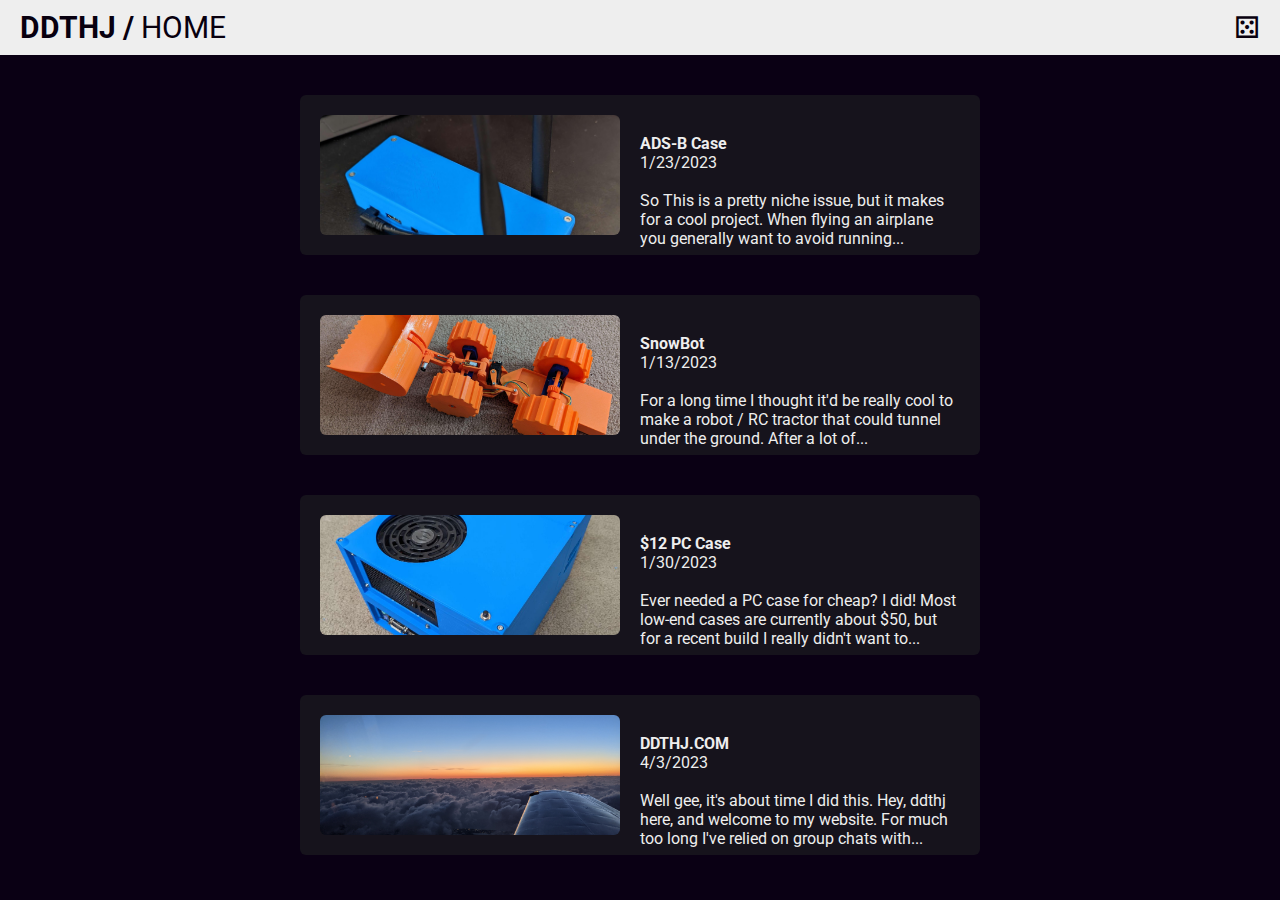
<file: index.html>
<!DOCTYPE html>
<html>
	<head>
		<link href="style.css" rel='stylesheet'>
		<link href='https://fonts.googleapis.com/css?family=Roboto' rel='stylesheet'>
	</head>
	<body>
		<div class="header">
			<a href="index.html" style="color: inherit; text-decoration: none;"> <b>DDTHJ /</b> HOME </a>
			<span id="dice" style="float: right;">&#9860</span>
		</div>
		<div class="preview" onclick="window.location.href = '3.html';">
			<img src="./res/3_0.jpg" align="left">
			<div>
				<b>ADS-B Case</b>
				1/23/2023

				So This is a pretty niche issue, but it makes for a cool project. When flying an airplane you generally want to avoid running...
			</div>
		</div>
		<div class="preview" onclick="window.location.href = '2.html';">
			<img src="./res/2_0.jpg" align="left">
			<div>
				<b>SnowBot</b>
				1/13/2023

				For a long time I thought it'd be really cool to make a robot / RC tractor that could tunnel under the ground. After a lot of...
			</div>
		</div>
		<div class="preview" onclick="window.location.href = '1.html';">
			<img src="./res/1_0.jpg" align="left">
			<div>
				<b>$12 PC Case</b>
				1/30/2023

				Ever needed a PC case for cheap? I did! Most low-end cases are currently about $50, but for a recent build I really didn't want to...
			</div>
		</div>
		<div class="preview" onclick="window.location.href = '0.html';">
			<img src="./res/0_0.jpg" align="left">
			<div>
				<b>DDTHJ.COM</b>
				4/3/2023

				Well gee, it's about time I did this. Hey, ddthj here, and welcome to my website. For much too long I've relied on group chats with...
			</div>
		</div>
	</body>
</html>

<script>
	var dice = document.getElementById("dice");
	dice.onclick = jump;
	function jump(){window.location.href = Math.floor(Math.random() * 4) + ".html";}
</script>
</file>
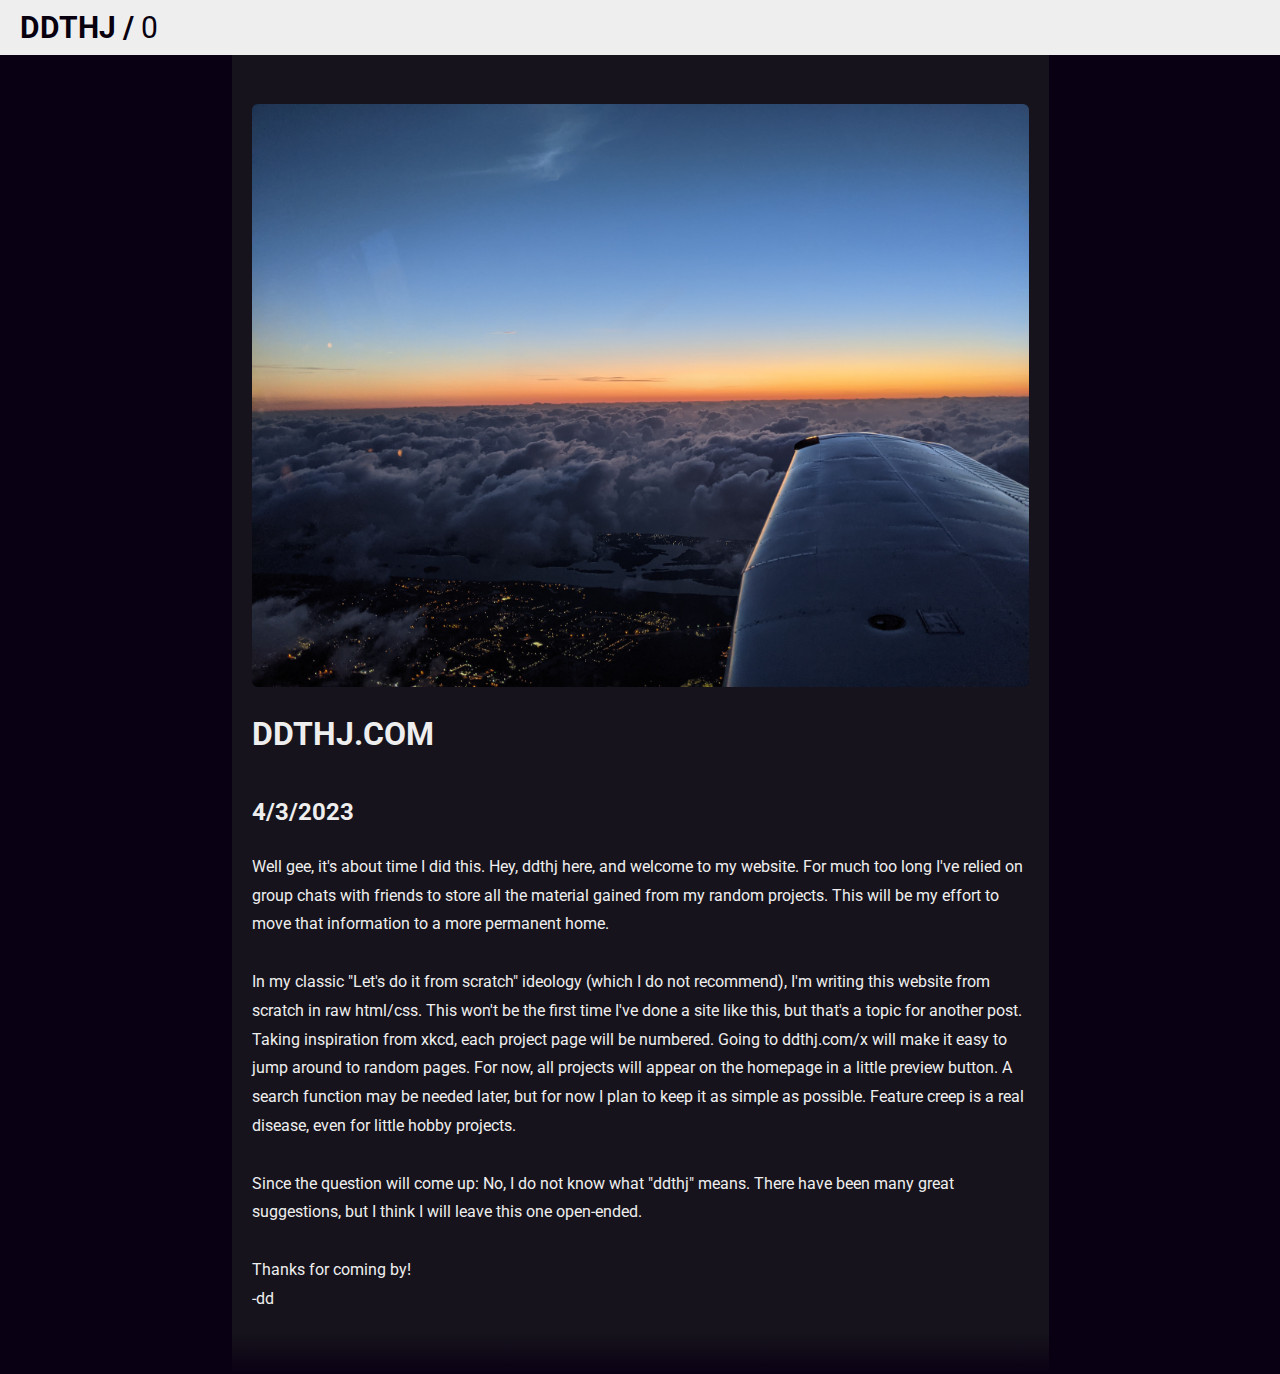
<file: 0.html>
<!DOCTYPE html>
<html>
	<head>
		<link href="style.css" rel='stylesheet'>
		<link href='https://fonts.googleapis.com/css?family=Roboto' rel='stylesheet'>
	</head>
	<body>
		<div class="header">
			<a href="index.html" style="color: inherit; text-decoration: none;"> <b>DDTHJ /</b> 0 </a>
		</div>
		<div class="post">
			<img src="./res/0_0.jpg">
			<h1 class="title">DDTHJ.COM</h1>
			<h2 class="date">4/3/2023</h2>
			Well gee, it's about time I did this. Hey, ddthj here, and welcome to my website. For much too long I've relied on group chats with friends to store all the material gained from my random projects. This will be my effort to move that information to a more permanent home.

			In my classic "Let's do it from scratch" ideology (which I do not recommend), I'm writing this website from scratch in raw html/css. This won't be the first time I've done a site like this, but that's a topic for another post. Taking inspiration from xkcd, each project page will be numbered. Going to ddthj.com/x will make it easy to jump around to random pages. For now, all projects will appear on the homepage in a little preview button. A search function may be needed later, but for now I plan to keep it as simple as possible. Feature creep is a real disease, even for little hobby projects.

			Since the question will come up: No, I do not know what "ddthj" means. There have been many great suggestions, but I think I will leave this one open-ended.

			Thanks for coming by!
			-dd
		</div>
		<div class="fade"></div>
	</body>
</html>
</file>
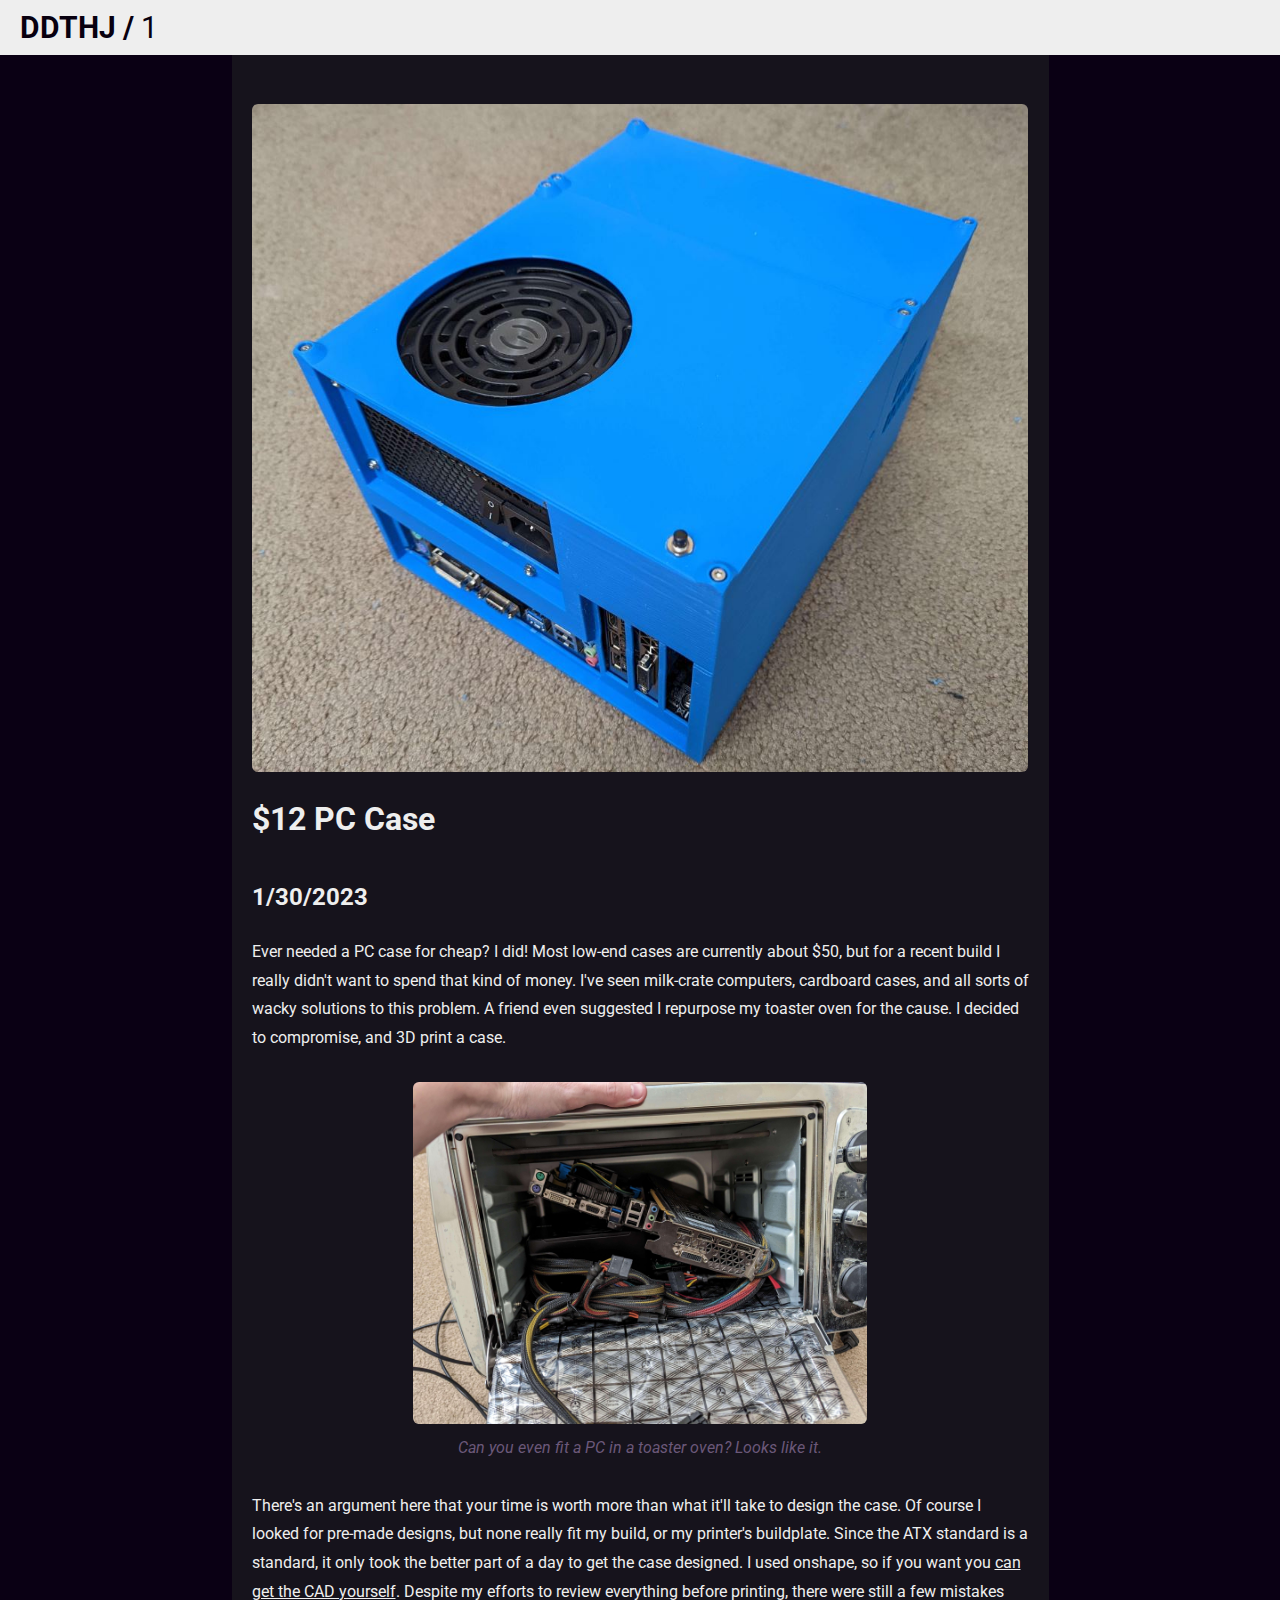
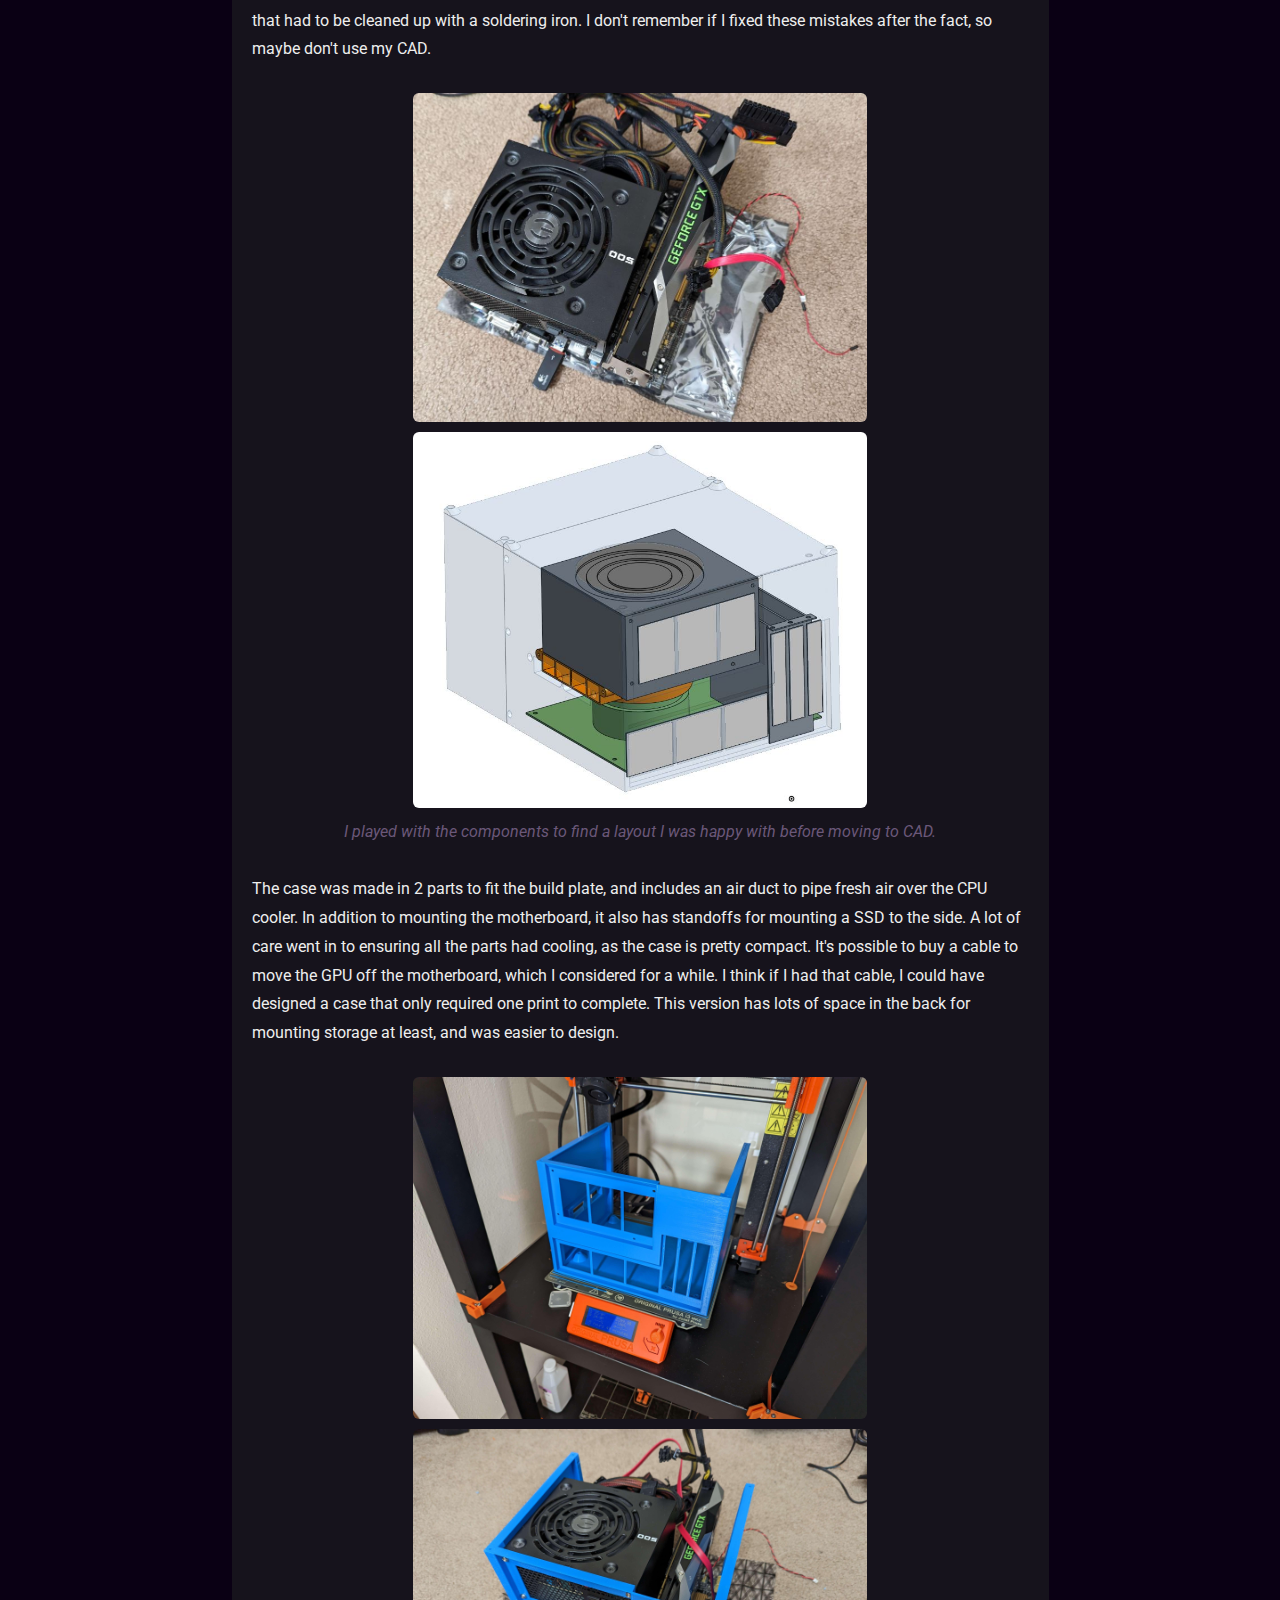
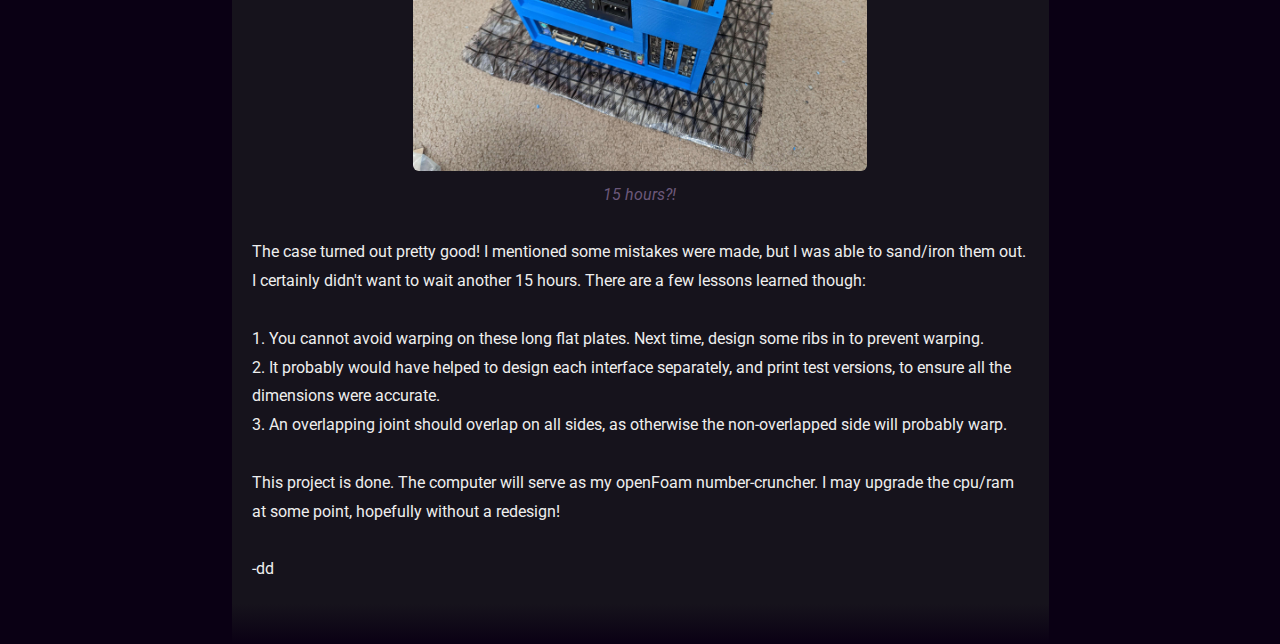
<file: 1.html>
<!DOCTYPE html>
<!--
How to write article:
1. Save html to next-number .html
2. Update said number in the header link
3. Change title, date, and text
4. Make preview entry on homepage
5. Update the dice
-->
<html>
	<head>
		<link href="style.css" rel='stylesheet'>
		<link href='https://fonts.googleapis.com/css?family=Roboto' rel='stylesheet'>
	</head>
	<body>
		<div class="header">
			<a href="index.html" style="color: inherit; text-decoration: none;"> <b>DDTHJ /</b> 1 </a>
		</div>
		<div class="post">
			<img src="./res/1_0.jpg">
			<h1 class="title">$12 PC Case</h1>
			<h2 class="date">1/30/2023</h2>
			Ever needed a PC case for cheap? I did! Most low-end cases are currently about $50, but for a recent build I really didn't want to spend that kind of money. I've seen milk-crate computers, cardboard cases, and all sorts of wacky solutions to this problem. A friend even suggested I repurpose my toaster oven for the cause. I decided to compromise, and 3D print a case.
			<div class="mini">
				<img src="./res/1_1.jpg">
				Can you even fit a PC in a toaster oven? Looks like it.
			</div>
			There's an argument here that your time is worth more than what it'll take to design the case. Of course I looked for pre-made designs, but none really fit my build, or my printer's buildplate. Since the ATX standard is a standard, it only took the better part of a day to get the case designed. I used onshape, so if you want you <a target="_blank" href="https://cad.onshape.com/documents/b4fa6467c163681605f13e89/w/9543d93df14358375eaeb403/e/8fe9d1b3c1533208f7a3a027?renderMode=0&uiState=642c852ddbac5f39dc8ce31f">can get the CAD yourself</a>. Despite my efforts to review everything before printing, there were still a few mistakes that had to be cleaned up with a soldering iron. I don't remember if I fixed these mistakes after the fact, so maybe don't use my CAD.
			<div class="mini">
				<img src="./res/1_4.JPG">
				<img src="./res/1_3.JPG">
				I played with the components to find a layout I was happy with before moving to CAD.
			</div>
			The case was made in 2 parts to fit the build plate, and includes an air duct to pipe fresh air over the CPU cooler. In addition to mounting the motherboard, it also has standoffs for mounting a SSD to the side. A lot of care went in to ensuring all the parts had cooling, as the case is pretty compact. It's possible to buy a cable to move the GPU off the motherboard, which I considered for a while. I think if I had that cable, I could have designed a case that only required one print to complete. This version has lots of space in the back for mounting storage at least, and was easier to design.
			<div class="mini">
				<img src="./res/1_5.jpg">
				<img src="./res/1_6.jpg">
				15 hours?!
			</div>
			The case turned out pretty good! I mentioned some mistakes were made, but I was able to sand/iron them out. I certainly didn't want to wait another 15 hours. There are a few lessons learned though:

			1. You cannot avoid warping on these long flat plates. Next time, design some ribs in to prevent warping.
			2. It probably would have helped to design each interface separately, and print test versions, to ensure all the dimensions were accurate.
			3. An overlapping joint should overlap on all sides, as otherwise the non-overlapped side will probably warp.

			This project is done. The computer will serve as my openFoam number-cruncher. I may upgrade the cpu/ram at some point, hopefully without a redesign!

			-dd
		</div>
		<div class="fade"></div>
	</body>
</html>
</file>
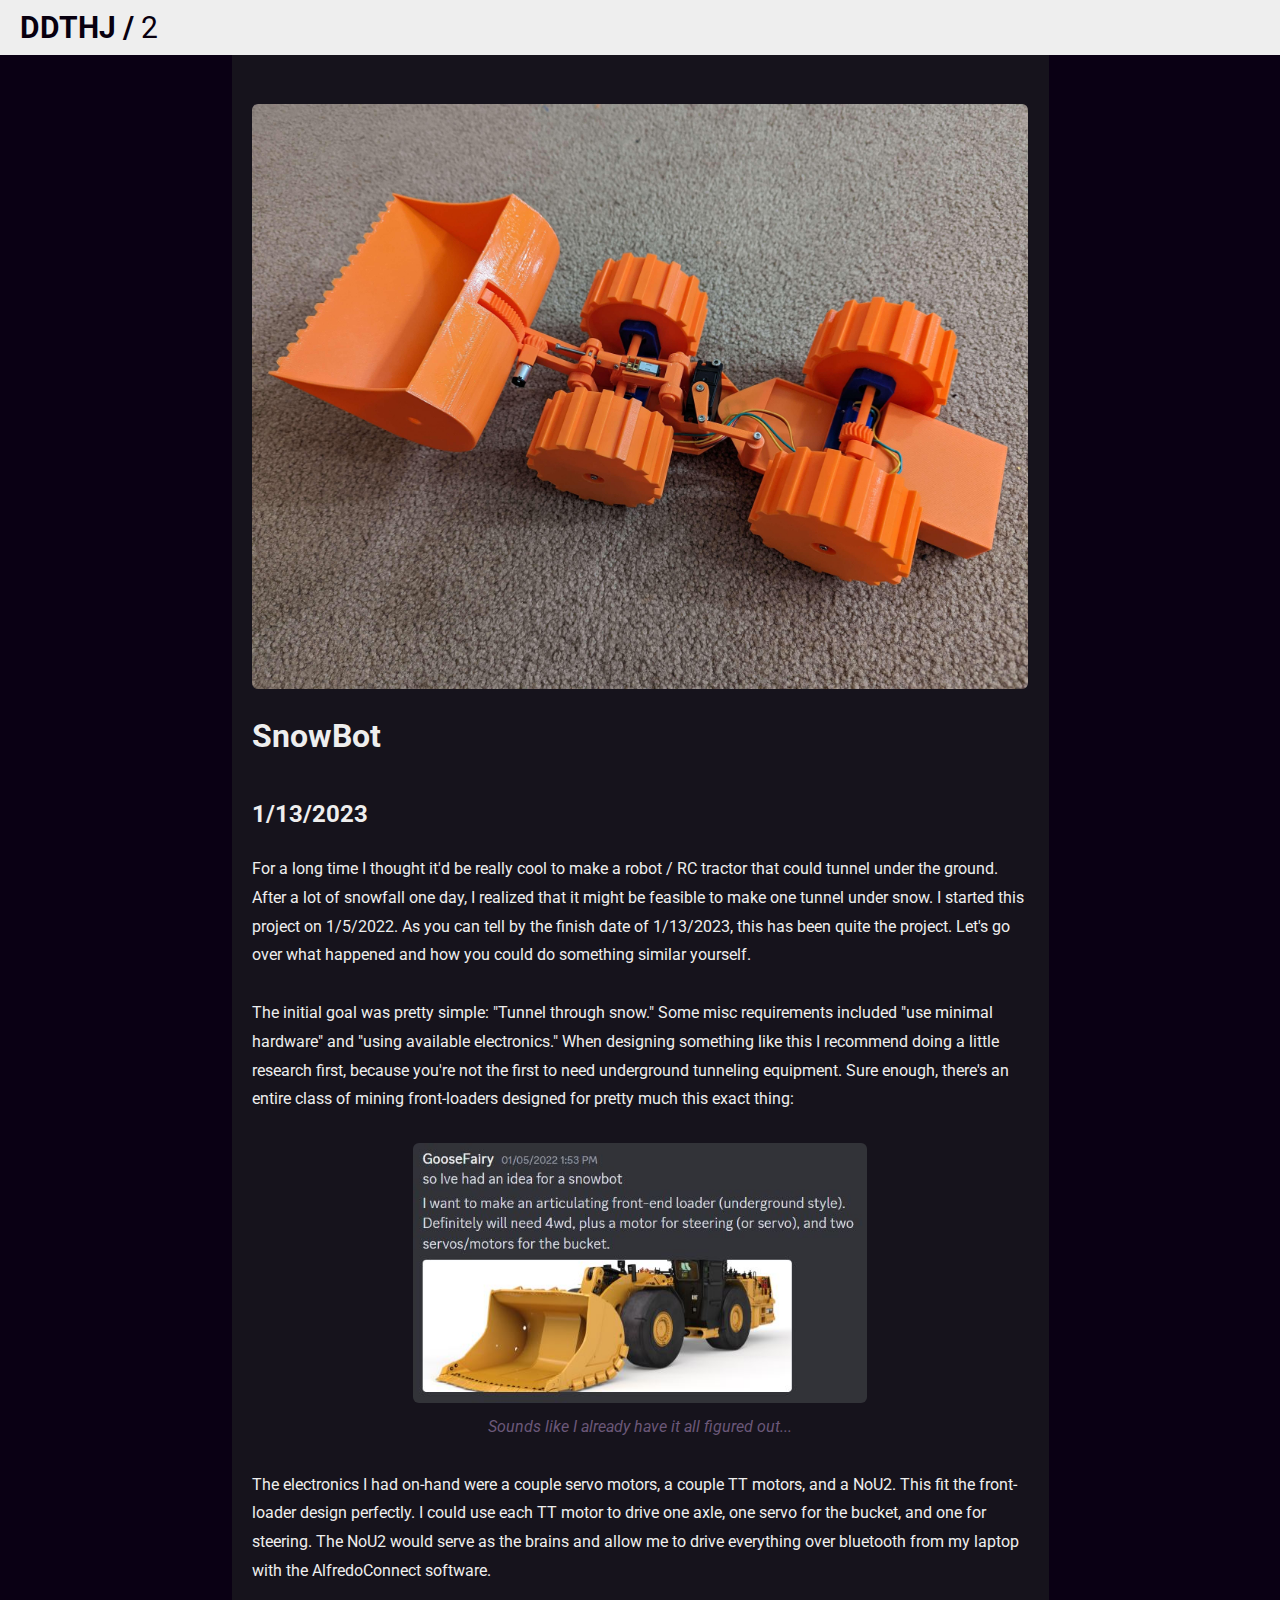
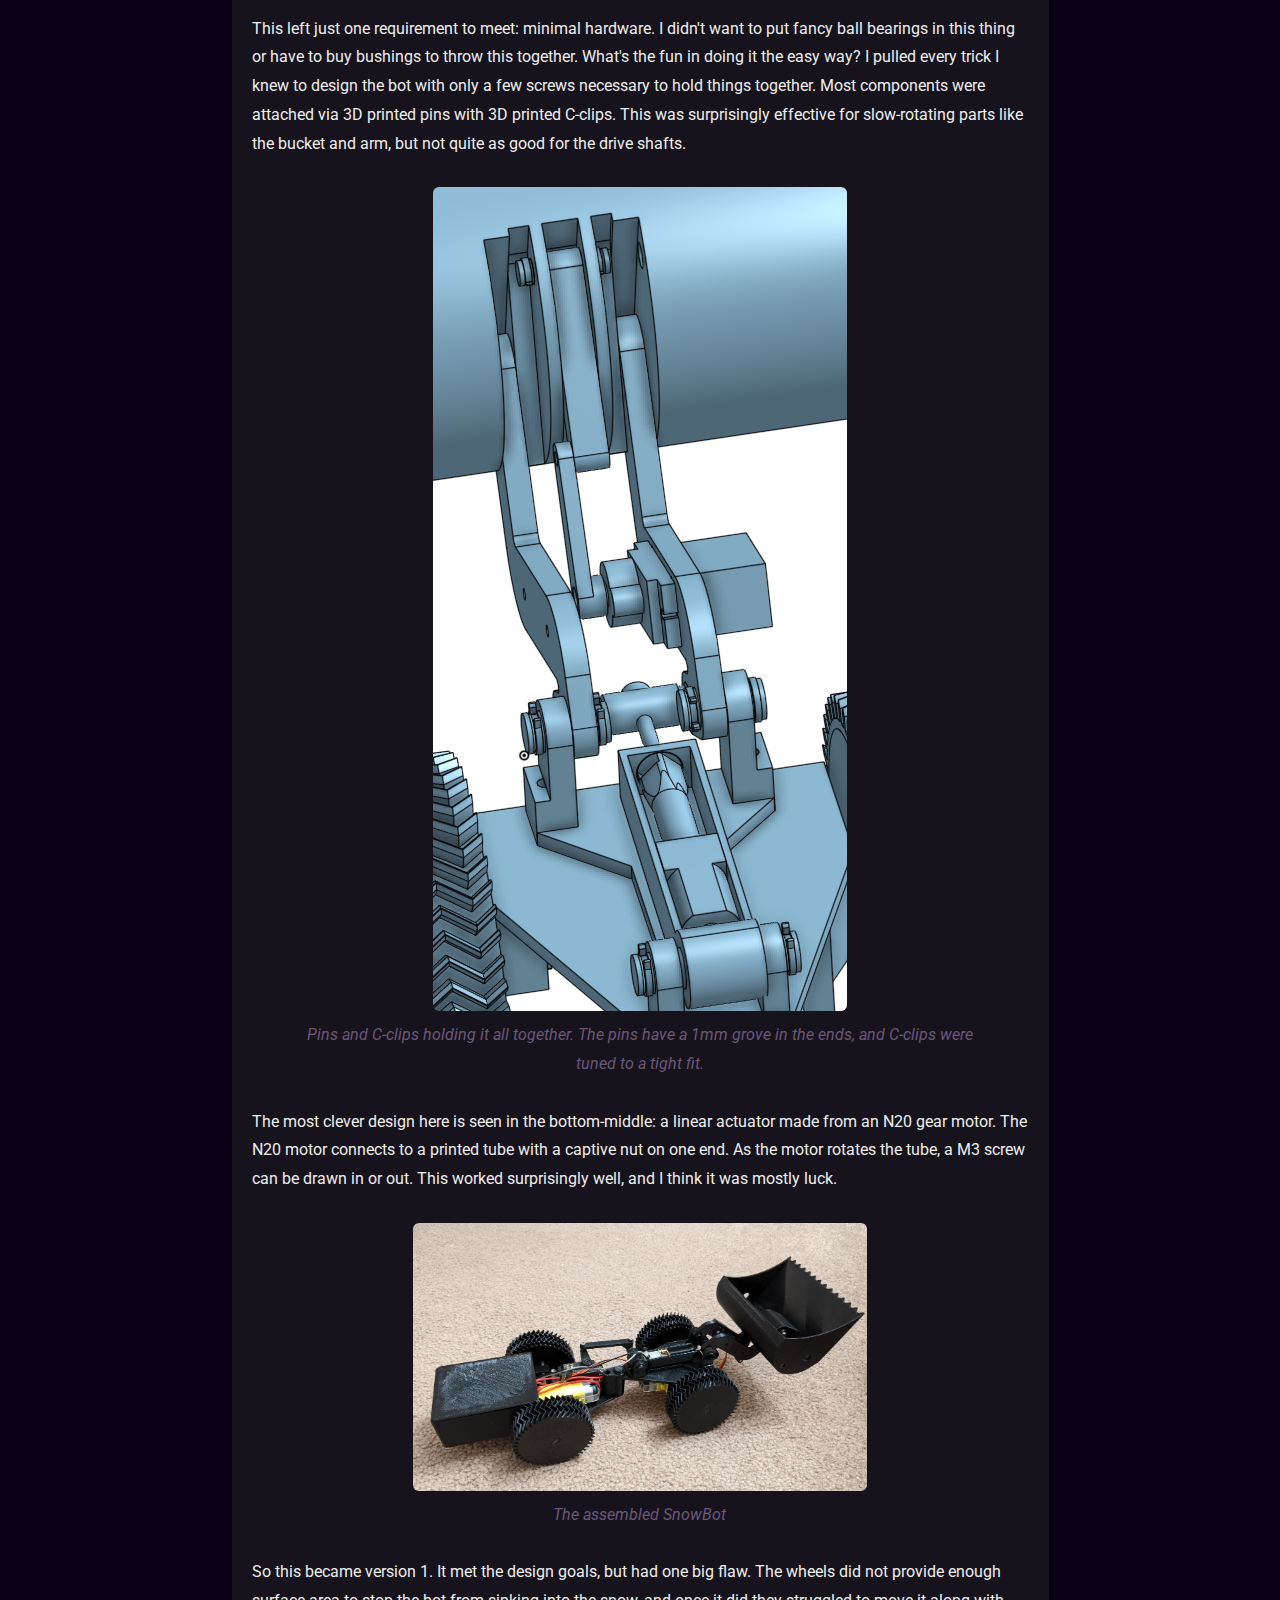
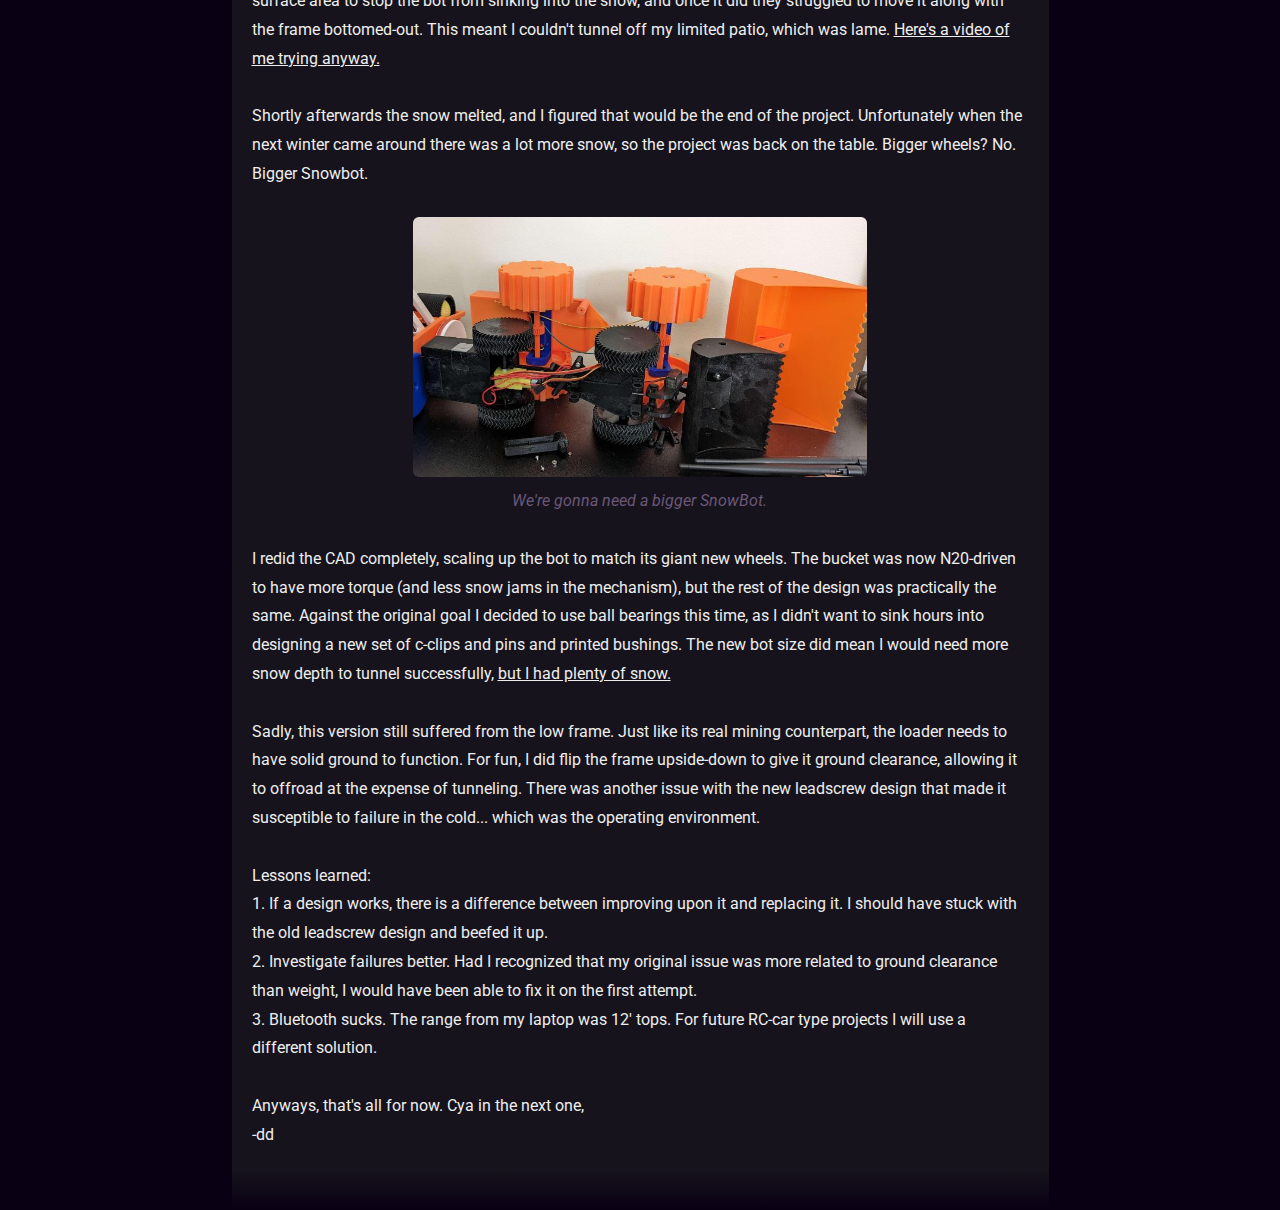
<file: 2.html>
<!DOCTYPE html>
<!--
How to write article:
1. Save html to next-number .html
2. Update said number in the header link
3. Change title, date, and text
4. Make preview entry on homepage
5. Update the dice
-->
<html>
	<head>
		<link href="style.css" rel='stylesheet'>
		<link href='https://fonts.googleapis.com/css?family=Roboto' rel='stylesheet'>
	</head>
	<body>
		<div class="header">
			<a href="index.html" style="color: inherit; text-decoration: none;"> <b>DDTHJ /</b> 2 </a>
		</div>
		<div class="post">
			<img src="./res/2_0.jpg">
			<h1 class="title">SnowBot</h1>
			<h2 class="date">1/13/2023</h2>
			For a long time I thought it'd be really cool to make a robot / RC tractor that could tunnel under the ground. After a lot of snowfall one day, I realized that it might be feasible to make one tunnel under snow. I started this project on 1/5/2022. As you can tell by the finish date of 1/13/2023, this has been quite the project. Let's go over what happened and how you could do something similar yourself.

			The initial goal was pretty simple: "Tunnel through snow." Some misc requirements included "use minimal hardware" and "using available electronics." When designing something like this I recommend doing a little research first, because you're not the first to need underground tunneling equipment. Sure enough, there's an entire class of mining front-loaders designed for pretty much this exact thing:
			<div class="mini">
				<img src="./res/2_1.jpg">
				Sounds like I already have it all figured out...
			</div>
			The electronics I had on-hand were a couple servo motors, a couple TT motors, and a NoU2. This fit the front-loader design perfectly. I could use each TT motor to drive one axle, one servo for the bucket, and one for steering. The NoU2 would serve as the brains and allow me to drive everything over bluetooth from my laptop with the AlfredoConnect software.

			This left just one requirement to meet: minimal hardware. I didn't want to put fancy ball bearings in this thing or have to buy bushings to throw this together. What's the fun in doing it the easy way? I pulled every trick I knew to design the bot with only a few screws necessary to hold things together. Most components were attached via 3D printed pins with 3D printed C-clips. This was surprisingly effective for slow-rotating parts like the bucket and arm, but not quite as good for the drive shafts.
			<div class="mini">
				<img src="./res/2_5.jpg">
				Pins and C-clips holding it all together. The pins have a 1mm grove in the ends, and C-clips were tuned to a tight fit.
			</div>
			The most clever design here is seen in the bottom-middle: a linear actuator made from an N20 gear motor. The N20 motor connects to a printed tube with a captive nut on one end. As the motor rotates the tube, a M3 screw can be drawn in or out. This worked surprisingly well, and I think it was mostly luck.
			<div class="mini">
				<img src="./res/2_4.jpg">
				The assembled SnowBot
			</div>
			So this became version 1. It met the design goals, but had one big flaw. The wheels did not provide enough surface area to stop the bot from sinking into the snow, and once it did they struggled to move it along with the frame bottomed-out. This meant I couldn't tunnel off my limited patio, which was lame. <a target="_blank" href="https://youtu.be/yv_RVcqWEIU">Here's a video of me trying anyway.</a>

			Shortly afterwards the snow melted, and I figured that would be the end of the project. Unfortunately when the next winter came around there was a lot more snow, so the project was back on the table. Bigger wheels? No. Bigger Snowbot.
			<div class="mini">
				<img src="./res/2_6.jpg">
				We're gonna need a bigger SnowBot.
			</div>
			I redid the CAD completely, scaling up the bot to match its giant new wheels. The bucket was now N20-driven to have more torque (and less snow jams in the mechanism), but the rest of the design was practically the same. Against the original goal I decided to use ball bearings this time, as I didn't want to sink hours into designing a new set of c-clips and pins and printed bushings. The new bot size did mean I would need more snow depth to tunnel successfully, <a target="_blank" href="https://youtu.be/e12fkIXsHH0">but I had plenty of snow.</a>

			Sadly, this version still suffered from the low frame. Just like its real mining counterpart, the loader needs to have solid ground to function. For fun, I did flip the frame upside-down to give it ground clearance, allowing it to offroad at the expense of tunneling. There was another issue with the new leadscrew design that made it susceptible to failure in the cold... which was the operating environment.

			Lessons learned:
			1. If a design works, there is a difference between improving upon it and replacing it. I should have stuck with the old leadscrew design and beefed it up.
			2. Investigate failures better. Had I recognized that my original issue was more related to ground clearance than weight, I would have been able to fix it on the first attempt.
			3. Bluetooth sucks. The range from my laptop was 12' tops. For future RC-car type projects I will use a different solution.

			Anyways, that's all for now. Cya in the next one,
			-dd
		</div>
		<div class="fade"></div>
	</body>
</html>
</file>
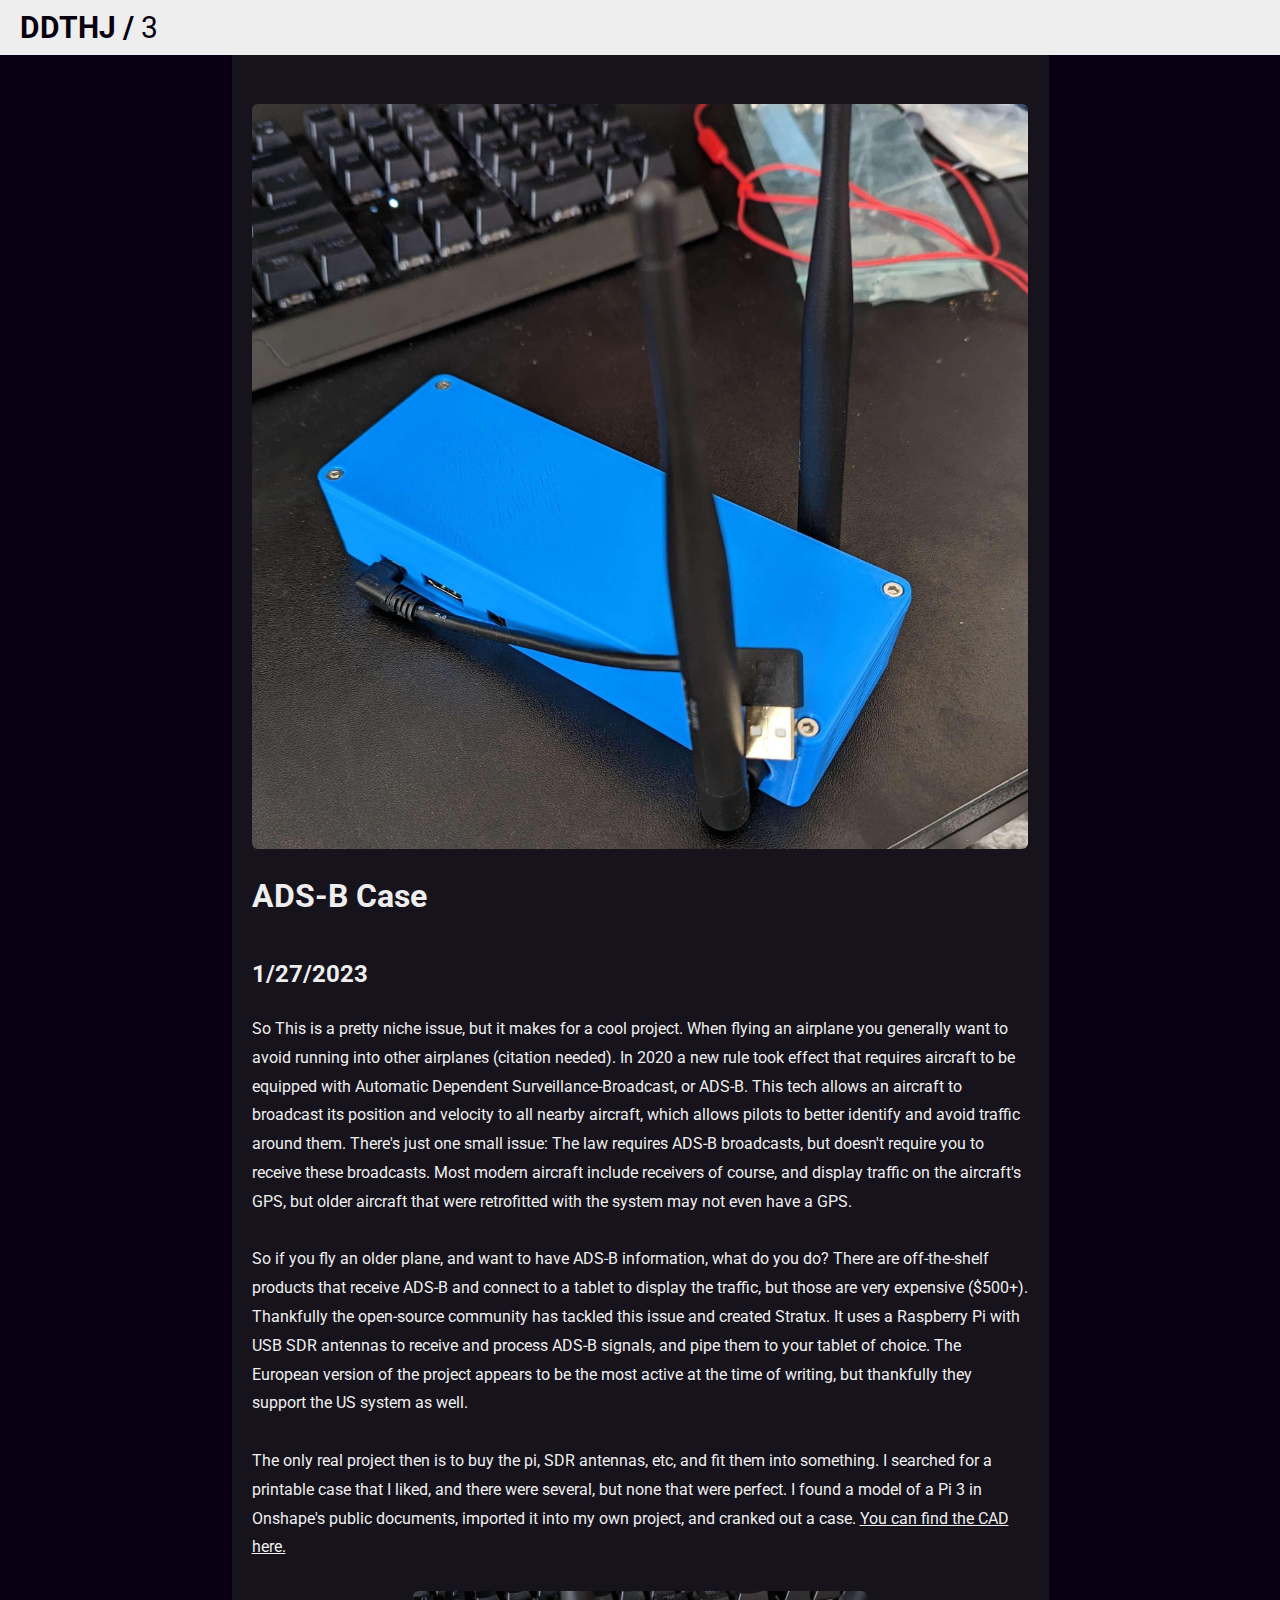
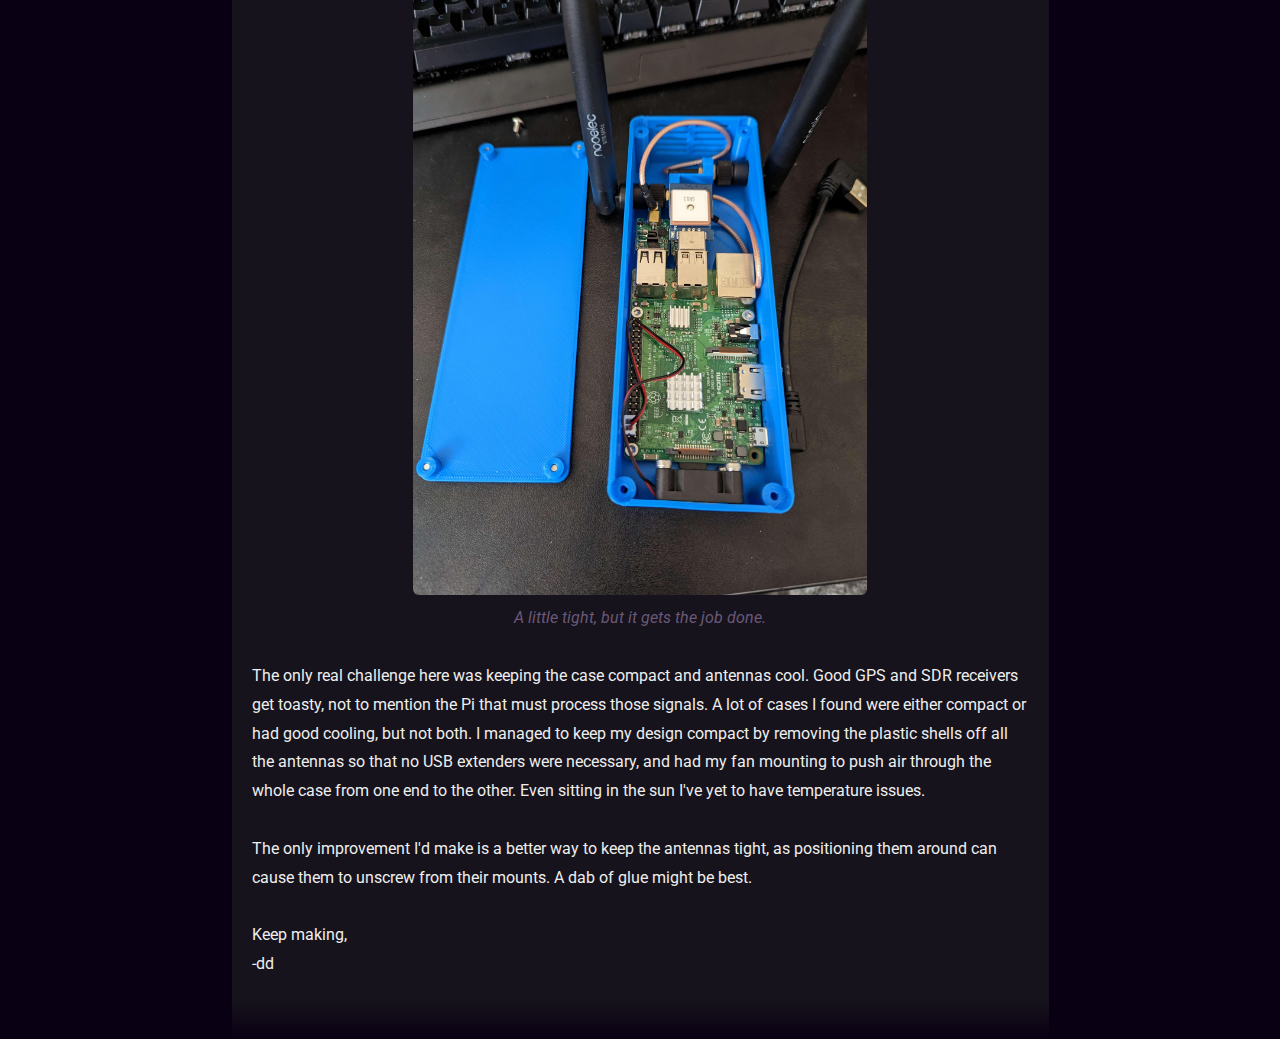
<file: 3.html>
<!DOCTYPE html>
<!--
How to write article:
1. Save html to next-number .html
2. Update said number in the header link
3. Change title, date, and text
4. Make preview entry on homepage
5. Update the dice
-->
<html>
	<head>
		<link href="style.css" rel='stylesheet'>
		<link href='https://fonts.googleapis.com/css?family=Roboto' rel='stylesheet'>
	</head>
	<body>
		<div class="header">
			<a href="index.html" style="color: inherit; text-decoration: none;"> <b>DDTHJ /</b> 3 </a>
		</div>
		<div class="post">
			<img src="./res/3_0.jpg">
			<h1 class="title">ADS-B Case</h1>
			<h2 class="date">1/27/2023</h2>
			So This is a pretty niche issue, but it makes for a cool project. When flying an airplane you generally want to avoid running into other airplanes (citation needed). In 2020 a new rule took effect that requires aircraft to be equipped with Automatic Dependent Surveillance-Broadcast, or ADS-B. This tech allows an aircraft to broadcast its position and velocity to all nearby aircraft, which allows pilots to better identify and avoid traffic around them. There's just one small issue: The law requires ADS-B broadcasts, but doesn't require you to receive these broadcasts. Most modern aircraft include receivers of course, and display traffic on the aircraft's GPS, but older aircraft that were retrofitted with the system may not even have a GPS.

			So if you fly an older plane, and want to have ADS-B information, what do you do? There are off-the-shelf products that receive ADS-B and connect to a tablet to display the traffic, but those are very expensive ($500+). Thankfully the open-source community has tackled this issue and created Stratux. It uses a Raspberry Pi with USB SDR antennas to receive and process ADS-B signals, and pipe them to your tablet of choice. The European version of the project appears to be the most active at the time of writing, but thankfully they support the US system as well.

			The only real project then is to buy the pi, SDR antennas, etc, and fit them into something. I searched for a printable case that I liked, and there were several, but none that were perfect. I found a model of a Pi 3 in Onshape's public documents, imported it into my own project, and cranked out a case. <a target="_blank" href="https://cad.onshape.com/documents/1f2a601e515cf1dd1b36c7c4/w/e8e81972ddcbaabc78380b2b/e/d4452795948e79f74e4b93d3?renderMode=0&uiState=642f3bab54735e707c98b5cf">You can find the CAD here.</a>
			<div class="mini">
				<img src="./res/3_1.jpg">
				A little tight, but it gets the job done.
			</div>
			The only real challenge here was keeping the case compact and antennas cool. Good GPS and SDR receivers get toasty, not to mention the Pi that must process those signals. A lot of cases I found were either compact or had good cooling, but not both. I managed to keep my design compact by removing the plastic shells off all the antennas so that no USB extenders were necessary, and had my fan mounting to push air through the whole case from one end to the other. Even sitting in the sun I've yet to have temperature issues.

			The only improvement I'd make is a better way to keep the antennas tight, as positioning them around can cause them to unscrew from their mounts. A dab of glue might be best.

			Keep making,
			-dd
		</div>
		<div class="fade"></div>
	</body>
</html>
</file>
<file: style.css>
.header {
    background: #eeeeee;
    color: #08000f;
    text-align: left;
    font-size: 30px;
    padding: 10px 20px;
}

.post {
    max-width: 777px;
    margin: auto;
    color: #eeeeee;
    white-space: pre-line;
    background-color: #16131c;
    padding: 20px;
    line-height: 1.8;
}

.post h1 {
    margin-bottom: none;
    line-height: 1;
}

.post h2{
    margin: 0;
    line-height: 1;
}

.post img{
    max-width: 100%;
    border-radius: 6px;
}

.post a{
    color: inherit;
}

.post a:hover{
    color: #cccccc;
}

.mini {
    max-width: 90%;
    color: #6b5879;
    text-align: center;
    font-style: italic;
    margin: auto;
}

.mini img{
    max-width: 65%
}

.fade{
    max-width: 777px;
    margin: auto;
    padding: 20px;
    background-image: linear-gradient(#16131c, #0a0014);
}

body{
    background-color: #0a0014;
    margin: 0px;
    font-family: 'Roboto';
    height: 100%;
}

.preview {
    display: flex;
    max-width: 50%;
    max-height: 120px;
    margin: 40px auto;
    color: #eeeeee;
    background-color: #16131c;
    border-radius: 6px;
    padding: 20px;
    transition-duration: 0.2s;
    white-space: pre-line;
}
.preview:hover {
    background-color: #512c6b;
}

.preview img{
    object-fit: cover;
    display: block;
    max-width: 300px;
    max-height: 300px;
    margin-right: 20px;
    border-radius: 6px;
}
</file>
